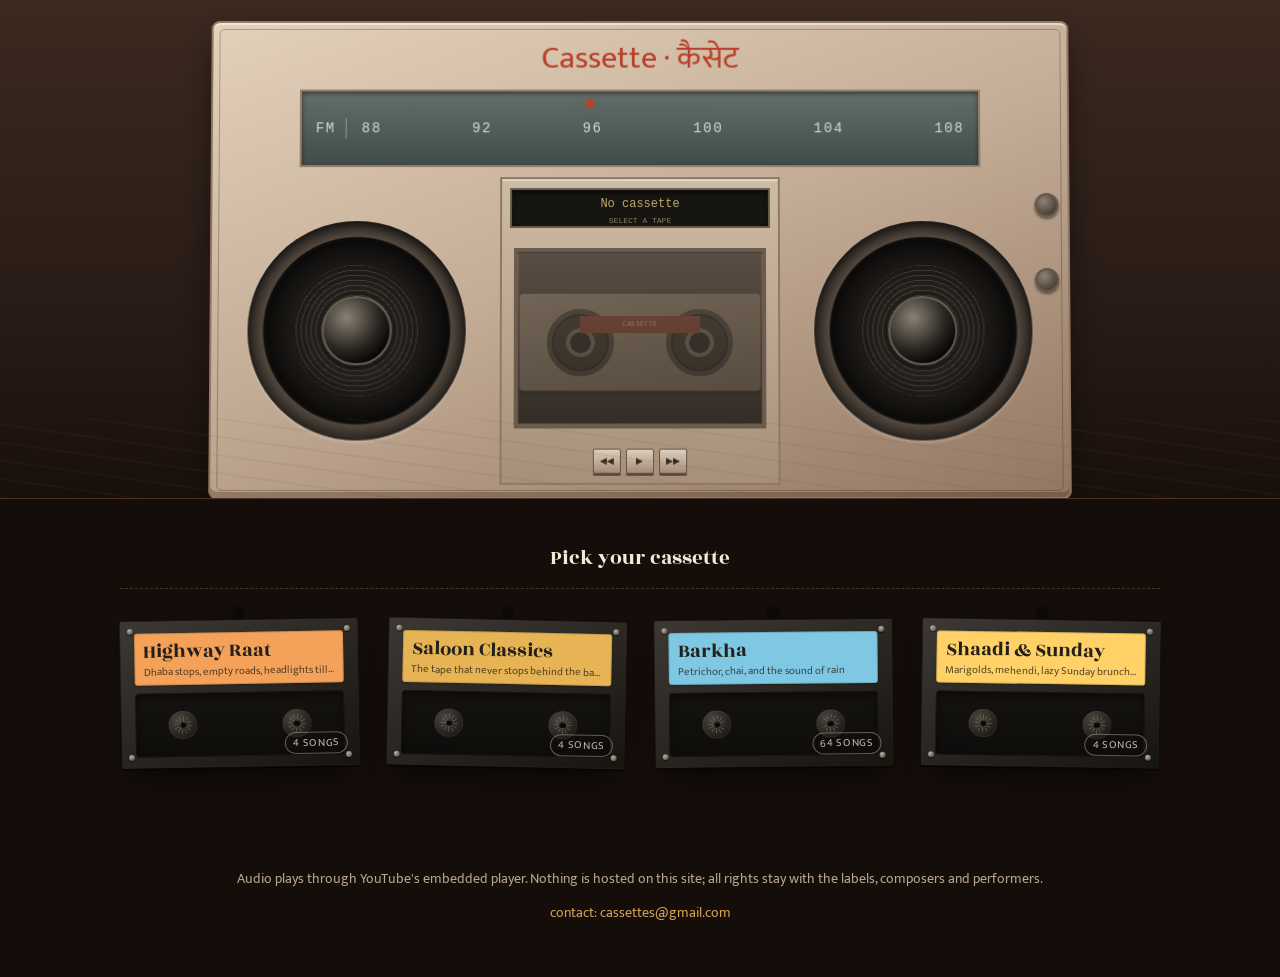
<file: index.html>
<!DOCTYPE html>
<html lang="en">
<head>
  <meta charset="UTF-8" />
  <meta name="viewport" content="width=device-width, initial-scale=1" />
  <title>Cassette — pick a tape</title>
  <meta name="description" content="Pull up a chair at the Deluxe Saloon: mood-based radio for a neighbourhood barber shop." />
  <link rel="stylesheet" href="/base.css" />
  <link rel="stylesheet" href="/index.css" />
</head>
<body>

  <section class="boombox-section">

    <div class="boombox-scene">

      <div class="boombox-shadow"></div>

      <div class="boombox">

        <!-- top controls -->
        <div class="boombox-top">
          Cassette &middot; कैसेट
        <!-- <h1 class="boombox-text"></h1> -->

          

        </div>


        <!-- radio display -->
        <div class="radio-display">

          <div class="radio-band">

            <div class="radio-band-label">
              FM
            </div>

            <div class="frequency">
              <span>88</span>
              <span>92</span>
              <span>96</span>
              <span>100</span>
              <span>104</span>
              <span>108</span>
            </div>

          </div>

          <div class="radio-indicator"></div>

        </div>


        <!-- speaker left -->
        <div class="speaker speaker-left">

          <div class="speaker-ring">

            <div class="speaker-cone">

              <div class="speaker-center"></div>

            </div>

          </div>

        </div>


        <!-- central cassette player -->
        <div class="player-unit">

          <div class="player-screen">

            <div class="player-title" id="player-title">
              No cassette
            </div>

            <div class="player-status" id="player-status">
              Select a tape
            </div>

          </div>


          <div
            class="cassette-slot"
            id="cassette-slot"
          >

            <div class="slot-door">

              <div
                class="inserted-cassette"
                id="inserted-cassette"
              >

                <div class="mini-reel left"></div>
                <div class="mini-reel right"></div>

                <div
                  class="inserted-label"
                  id="inserted-label"
                >
                  CASSETTE
                </div>

              </div>

            </div>

          </div>


          <div class="player-buttons">

            <button type="button" data-control="rewind">
              ◀◀
            </button>

            <button
              type="button"
              data-control="play"
              id="play-button"
            >
              ▶
            </button>

            <button type="button" data-control="forward">
              ▶▶
            </button>

          </div>

        </div>


        <!-- speaker right -->
        <div class="speaker speaker-right">

          <div class="speaker-ring">

            <div class="speaker-cone">

              <div class="speaker-center"></div>

            </div>

          </div>

        </div>


        <!-- side controls -->
        <div class="side-control-volume"></div>
        <div class="side-control-tune"></div>

      </div>

    </div>


    <!-- Actual YouTube player.
         Keep this visually hidden but present in the DOM. -->
    <div
      id="youtube-player"
      class="youtube-player"
      aria-hidden="true"
    ></div>

  </section>

  <section class="mood-prompt">
    <h2>Pick your cassette</h2>
  </section>

  <main>
    <div class="tile-grid" id="tile-grid">
      <!-- tiles are rendered here by js/home.js from js/config.js -->
    </div>
  </main>

  <footer class="site-footer">
    <p>
      Audio plays through YouTube's embedded player. Nothing is hosted on this
      site; all rights stay with the labels, composers and performers.
    </p>
    <p><a href="mailto:cassettes@gmail.com">contact: cassettes@gmail.com</a></p>
  </footer>

  <script src="/config.js"></script>
  <script src="/index.js"></script>
</body>
</html>
</file>
<file: base.css>
@import url('https://fonts.googleapis.com/css2?family=Rozha+One&family=Mukta:wght@400;500;600;700&display=swap');

:root {
  --color-bg: #140d09;
  --color-surface: #241811;
  --color-panel: #2f2018;
  --color-panel-line: #4a3325;
  --color-cream: #f4e9d8;
  --color-muted: #b8a48c;
  --color-red: #b8402a;
  --color-gold: #d1a054;

  --font-display: 'Rozha One', serif;
  --font-body: 'Mukta', sans-serif;

  --radius: 3px;
  --shadow-frame: 0 2px 0 rgba(0, 0, 0, 0.35), 0 18px 30px -14px rgba(0, 0, 0, 0.6);
}

* {
  box-sizing: border-box;
}

html {
  color-scheme: dark;
}

body {
  margin: 0;
  background: var(--color-bg);
  color: var(--color-cream);
  font-family: var(--font-body);
  line-height: 1.5;
  -webkit-font-smoothing: antialiased;
}

h1, h2, h3 {
  font-family: var(--font-display);
  font-weight: 400;
  margin: 0;
}

a {
  color: inherit;
}

button {
  font-family: inherit;
}

/* signature element: a thin hand-painted barber-pole strip that runs
   along the very top of every page. quiet, but marks the site. */
.pole-strip {
  height: 6px;
  width: 100%;
  background: repeating-linear-gradient(
    -45deg,
    var(--color-red) 0px,
    var(--color-red) 14px,
    var(--color-cream) 14px,
    var(--color-cream) 20px,
    var(--color-gold) 20px,
    var(--color-gold) 34px
  );
  background-size: 200% 100%;
  animation: pole-scroll 6s linear infinite;
}

@media (prefers-reduced-motion: reduce) {
  .pole-strip {
    animation: none;
  }
}

@keyframes pole-scroll {
  from { background-position: 0 0; }
  to   { background-position: -48px 0; }
}

.site-footer {
  text-align: center;
  padding: 28px 16px 40px;
  color: var(--color-muted);
  font-size: 0.85rem;
}

.site-footer a {
  color: var(--color-gold);
  text-decoration: none;
}

.site-footer a:hover {
  text-decoration: underline;
}

.back-link {
  display: inline-flex;
  align-items: center;
  gap: 6px;
  font-family: var(--font-body);
  font-weight: 600;
  font-size: 0.9rem;
  text-decoration: none;
  color: var(--color-cream);
  opacity: 0.85;
  padding: 6px 2px;
}

.back-link:hover {
  opacity: 1;
}

.back-link:focus-visible,
a:focus-visible,
button:focus-visible {
  outline: 2px solid var(--color-gold);
  outline-offset: 3px;
}

/* ---- background patterns, applied per playlist mood ---- */
.pattern-dots {
  background-image: radial-gradient(rgba(255, 255, 255, 0.10) 1.5px, transparent 1.5px);
  background-size: 22px 22px;
}

.pattern-stripes {
  background-image: repeating-linear-gradient(
    115deg,
    rgba(255, 255, 255, 0.06) 0px,
    rgba(255, 255, 255, 0.06) 2px,
    transparent 2px,
    transparent 26px
  );
}

.pattern-waves {
  background-image: repeating-radial-gradient(
    circle at 20% 30%,
    rgba(255, 255, 255, 0.07) 0px,
    rgba(255, 255, 255, 0.07) 1px,
    transparent 1px,
    transparent 24px
  );
}

.pattern-grain {
  background-image: radial-gradient(rgba(255, 255, 255, 0.09) 1px, transparent 1px);
  background-size: 6px 6px;
}
</file>
<file: index.css>
.home-header {
  text-align: center;
  padding: 56px 20px 28px;
  border-bottom: 1px solid var(--color-panel-line);
}

.home-header .kicker {
  display: block;
  font-size: 0.78rem;
  letter-spacing: 0.22em;
  text-transform: uppercase;
  margin-bottom: 14px;
}

.home-header h1 {
  font-size: clamp(2.4rem, 6vw, 3.6rem);
  color: var(--color-cream);
}

.home-header .hindi {
  display: block;
  font-size: clamp(1.4rem, 4vw, 2rem);
  margin-bottom: 6px;
  color: var(--color-red);
}

.home-header p.subtitle {
  max-width: 46ch;
  margin: 14px auto 0;
  color: var(--color-muted);
  font-size: 0.98rem;
}

.mood-prompt {
    text-align: center;
  max-width: 1080px;
  margin: 0 auto;
  padding: 44px 20px 20px;
}

.mood-prompt h2 {
  font-size: 1.3rem;
  color: var(--color-cream);
  border-bottom: 1px dashed var(--color-panel-line);
  padding-bottom: 14px;
}

.tile-grid {
  max-width: 1080px;
  margin: 0 auto;
  padding: 10px 20px 60px;
  display: grid;
  grid-template-columns: repeat(auto-fit, minmax(230px, 1fr));
  gap: 28px;
}

.tile {
  position: relative;
  display: block;
  text-decoration: none;
  color: var(--color-cream);
  border-radius: var(--radius);
  border: 1px solid rgba(0, 0, 0, 0.35);
  box-shadow: var(--shadow-frame);
  padding: 26px 20px 22px;
  min-height: 168px;
  overflow: hidden;
  transform: rotate(var(--tilt, -1deg));
  transition: transform 180ms ease, box-shadow 180ms ease;
}

.tile::before {
  /* nail + string, hanging-signboard cue */
  content: "";
  position: absolute;
  top: -10px;
  left: 50%;
  width: 8px;
  height: 8px;
  background: #0c0805;
  border-radius: 50%;
  transform: translateX(-50%);
  box-shadow: 0 0 0 3px rgba(0, 0, 0, 0.25);
}

.tile:nth-child(2n) { --tilt: 1.2deg; }
.tile:nth-child(3n) { --tilt: -0.6deg; }
.tile:nth-child(4n) { --tilt: 0.9deg; }

.tile:hover,
.tile:focus-visible {
  transform: rotate(0deg) translateY(-3px);
  box-shadow: 0 4px 0 rgba(0, 0, 0, 0.35), 0 24px 34px -14px rgba(0, 0, 0, 0.65);
}

.tile .mood-name {
  font-family: var(--font-display);
  font-size: 1.6rem;
  display: block;
  margin-bottom: 8px;
}

.tile .mood-tagline {
  display: block;
  font-size: 0.9rem;
  color: rgba(244, 233, 216, 0.85);
  max-width: 34ch;
}

.tile .mood-count {
  position: absolute;
  right: 16px;
  bottom: 14px;
  font-size: 0.78rem;
  letter-spacing: 0.06em;
  text-transform: uppercase;
  color: rgba(244, 233, 216, 0.75);
  border: 1px solid rgba(244, 233, 216, 0.35);
  padding: 3px 8px;
  border-radius: 999px;
}

.cassette-tile {
  position: relative;
  display: block;
  text-decoration: none;
  transform: rotate(var(--tilt, -1deg));
  transition: transform 200ms ease;
}

.cassette-tile:nth-child(2n) { --tilt: 1.2deg; }
.cassette-tile:nth-child(3n) { --tilt: -0.6deg; }
.cassette-tile:nth-child(4n) { --tilt: 0.9deg; }

.cassette-tile::before {
  /* same nail + string cue as .tile, so it still hangs on the wall */
  content: "";
  position: absolute;
  top: -10px;
  left: 50%;
  width: 8px;
  height: 8px;
  background: #0c0805;
  border-radius: 50%;
  transform: translateX(-50%);
  box-shadow: 0 0 0 3px rgba(0, 0, 0, 0.25);
  z-index: 2;
}

.cassette-tile:hover,
.cassette-tile:focus-visible {
  transform: rotate(0deg) translateY(-4px);
}

.cassette-body {
  position: relative;
  aspect-ratio: 5 / 3.1;
  border-radius: var(--radius);
  border: 1px solid rgba(0, 0, 0, 0.35);
  box-shadow: var(--shadow-frame);
  background: linear-gradient(155deg, #3c3833, #2c2925 45%, #17150f);
  padding: 12px 14px 10px;
  display: flex;
  flex-direction: column;
  gap: 8px;
  overflow: hidden;
  transition: box-shadow 200ms ease;
}

.cassette-tile:hover .cassette-body,
.cassette-tile:focus-visible .cassette-body {
  box-shadow: 0 4px 0 rgba(0, 0, 0, .35), 0 24px 34px -14px rgba(0, 0, 0, .65);
}

.cassette-screw {
  position: absolute;
  width: 6px;
  height: 6px;
  border-radius: 50%;
  background: radial-gradient(circle at 35% 30%, #b8b2a6, #5b564c 75%);
  box-shadow: 0 1px 1px rgba(0, 0, 0, .6);
}
.cassette-screw.tl { top: 7px; left: 7px; }
.cassette-screw.tr { top: 7px; right: 7px; }
.cassette-screw.bl { bottom: 7px; left: 7px; }
.cassette-screw.br { bottom: 7px; right: 7px; }

.cassette-label {
  background: var(--label, var(--color-gold));
  border-radius: 3px;
  padding: 7px 9px 5px;
  position: relative;
  box-shadow: inset 0 0 0 1px rgba(0, 0, 0, .15), 0 1px 2px rgba(0, 0, 0, .25);
}
.cassette-label .mood-name {
  display: block;
  font-family: var(--font-display);
  font-size: 1.25rem;
  line-height: 1.1;
  color: #241f18;
  white-space: nowrap;
  overflow: hidden;
  text-overflow: ellipsis;
}
.cassette-label .mood-tagline {
  display: block;
  margin-top: 2px;
  font-size: .68rem;
  color: rgba(36, 31, 24, .75);
  white-space: nowrap;
  overflow: hidden;
  text-overflow: ellipsis;
}

.cassette-window {
  flex: 1;
  background: linear-gradient(180deg, #151310, #0e0d0b);
  border-radius: 4px;
  box-shadow: inset 0 0 0 1px rgba(255, 255, 255, .04), inset 0 3px 8px rgba(0, 0, 0, .6);
  display: flex;
  align-items: center;
  justify-content: space-between;
  padding: 0 16%;
  position: relative;
}

.cassette-reel {
  position: relative;
  width: 20%;
  aspect-ratio: 1;
  border-radius: 50%;
  background: radial-gradient(circle at 35% 30%, #4a453d, #201d19 72%);
  box-shadow: inset 0 0 0 1px rgba(255, 255, 255, .05);
  display: flex;
  align-items: center;
  justify-content: center;
}
.cassette-reel::before {
  content: "";
  width: 62%;
  height: 62%;
  border-radius: 50%;
  background: repeating-conic-gradient(from 0deg, #a9a293 0deg 7deg, transparent 7deg 30deg);
  opacity: .3;
}
.cassette-reel::after {
  content: "";
  position: absolute;
  top: 50%;
  left: 50%;
  width: 22%;
  height: 22%;
  border-radius: 50%;
  background: #0a0908;
  box-shadow: inset 0 1px 1px rgba(255, 255, 255, .18);
  transform: translate(-50%, -50%);
}
.cassette-tile:hover .cassette-reel,
.cassette-tile:focus-visible .cassette-reel {
  animation: cassette-spin 1.6s linear infinite;
}
.cassette-tile:hover .cassette-reel:last-child { animation-duration: 1.9s; }
@keyframes cassette-spin { to { transform: rotate(360deg); } }

.cassette-count {
  position: absolute;
  right: 12px;
  bottom: 12px;
  font-size: .68rem;
  letter-spacing: .06em;
  text-transform: uppercase;
  color: rgba(244, 233, 216, .75);
  border: 1px solid rgba(244, 233, 216, .35);
  padding: 2px 7px;
  border-radius: 999px;
  z-index: 2;
}

@media (prefers-reduced-motion: reduce) {
  .cassette-tile, .cassette-body, .cassette-reel { transition: none; animation: none !important; }
}


/* ==================== */

.boombox-section {
  position: relative;

  /* padding:
    30px
    20px
    40px; */

  overflow: hidden;

  background:
    linear-gradient(
      to bottom,
      #3c2920,
      #261914 70%,
      #180f0b
    );

  border-bottom:
    1px solid
    var(--color-panel-line);
}


/* subtle wooden counter */

.boombox-section::after {
  content: "";

  position: absolute;

  left: 0;
  right: 0;
  bottom: 0;

  height: 80px;

  background:
    repeating-linear-gradient(
      8deg,
      rgba(124, 83, 49, 0.18) 0px,
      rgba(124, 83, 49, 0.18) 2px,
      transparent 2px,
      transparent 18px
    );

  opacity: 0.45;

  pointer-events: none;
}


.boombox-scene {
  position: relative;

  width: min(
    860px,
    96vw
  );

  margin:
    0 auto;

  padding-top: 20px;

  perspective: 1000px;
}


/* ============================================================
   SHADOW
   ============================================================ */

.boombox-shadow {
  position: absolute;

  left: 5%;
  right: 5%;
  bottom: 5px;

  height: 25px;

  background:
    rgba(0, 0, 0, 0.65);

  filter: blur(14px);

  border-radius: 50%;
}


/* ============================================================
   BOOMBOX BODY
   ============================================================ */
.boombox {
  position: relative;

  display: grid;

  grid-template-columns:
    1fr
    1.05fr
    1fr;

  grid-template-rows:
    45px
    78px
    1fr;

  gap: 10px;

  width: 100%;

  aspect-ratio: 1.8 / 1;

  min-height: 300px;

  padding:
    12px;

  border-radius: 8px;

  border:
    2px solid
    #927863;

  background:
    linear-gradient(
      160deg,
      #e4d1bb,
      #c4ad97 48%,
      #927761
    );

  box-shadow:
    inset 0 2px 0 rgba(255,255,255,0.5),
    inset 0 -5px 0 rgba(55,35,25,0.3),
    0 15px 35px rgba(0,0,0,0.45);

  transform:
    rotateX(1deg);
}


/* plastic outer frame */

.boombox::before {
  content: "";

  position: absolute;

  inset: 6px;

  border:
    1px solid
    rgba(70, 45, 30, 0.35);

  border-radius: 5px;

  pointer-events: none;
}


/* ============================================================
   ANTENNA
   ============================================================ */

.antenna {
  position: absolute;

  width: 44%;

  height: 3px;

  top: -25px;
  right: 5%;

  background:
    #817362;

  transform:
    rotate(27deg);

  transform-origin: right center;

  box-shadow:
    0 1px 0 #e1d4c6;
}


/* ============================================================
   TOP CONTROLS
   ============================================================ */

.boombox-top {
  grid-column:
    1 /
    4;

  align-items: center;
  font-size: xx-large;
  gap: 12px;

  padding:
    0 18px;

  position: relative;
  text-align: center;
  color: var(--color-red);
}


.small-control {
  width: 28px;
  height: 11px;

  border-radius: 3px;

  background:
    linear-gradient(
      to bottom,
      #ad9881,
      #625245
    );

  border:
    1px solid
    #716151;

  box-shadow:
    inset 0 1px 0 rgba(255,255,255,0.35);
}


/* ============================================================
   RADIO DISPLAY
   ============================================================ */

.radio-display {
  grid-column:
    1 /
    4;

  position: relative;

  margin:
    0 9%;

  border:
    2px solid
    #9a806b;

  background:
    linear-gradient(
      to bottom,
      #61706c,
      #3f4d49
    );

  box-shadow:
    inset 0 2px 5px rgba(0,0,0,0.5);

  overflow: hidden;
}

.radio-band {
  position: absolute;

  inset: 0;

  display: flex;

  align-items: center;

  gap: 15px;

  padding:
    0 14px;

  color:
    #d7dbd0;

  font-family:
    monospace;

  font-size:
    clamp(
      8px,
      1.3vw,
      14px
    );

  letter-spacing: 0.12em;
}

.radio-band-label {
  padding-right: 10px;

  border-right:
    1px solid
    rgba(255,255,255,0.35);
}

.frequency {
  flex: 1;

  display: flex;

  justify-content:
    space-between;
}

.radio-indicator {
  position: absolute;

  top: 8px;
  left: 42%;

  width: 8px;
  height: 8px;

  border-radius: 50%;

  background:
    var(--color-red);

  box-shadow:
    0 0 9px
    rgba(184,64,42,0.7);

  animation:
    radio-blink 2s
    ease-in-out
    infinite;
}

@keyframes radio-blink {

  0%,
  100% {
    opacity: .45;
  }

  50% {
    opacity: 1;
  }
}


/* ============================================================
   SPEAKERS
   ============================================================ */

.speaker {
  position: relative;

  display: flex;

  align-items: center;
  justify-content: center;

  min-width: 0;
}


.speaker-ring {
  width: 82%;
  max-width: 235px;

  aspect-ratio: 1;

  border-radius: 50%;

  padding: 7%;

  background:
    radial-gradient(
      circle,
      #1c1916 0%,
      #0e0d0c 60%,
      #51473e 61%,
      #2b2621 70%,
      #6b5a4c 72%,
      #b7a18d 76%,
      #473b32 80%
    );

  box-shadow:
    inset 0 4px 8px rgba(0,0,0,0.45),
    0 3px 2px rgba(255,255,255,0.15);
}


.speaker-cone {
  width: 100%;
  height: 100%;

  border-radius: 50%;

  background:
    radial-gradient(
      circle,
      #181612,
      #24201c 35%,
      #0e0d0c 75%
    );

  display: flex;

  align-items: center;
  justify-content: center;

  box-shadow:
    inset 0 0 15px
    rgba(0,0,0,0.7);
}


.speaker-cone::before {
  content: "";

  width: 72%;
  height: 72%;

  border-radius: 50%;

  background:
    repeating-radial-gradient(
      circle,
      rgba(255,255,255,0.12) 0 1px,
      transparent 1px 5px
    );
}


.speaker-center {
  position: absolute;

  width: 26%;
  aspect-ratio: 1;

  border-radius: 50%;

  background:
    radial-gradient(
      circle at 35% 30%,
      #8a8174,
      #2c2924 50%,
      #080807 75%
    );

  border:
    2px solid
    #685f54;

  box-shadow:
    0 2px 5px rgba(0,0,0,0.6);
}


/* ============================================================
   CENTRAL PLAYER
   ============================================================ */

.player-unit {
  position: relative;

  display: flex;

  flex-direction: column;

  min-width: 0;

  padding:
    9px 8px;

  border:
    2px solid
    #8f7966;

  background:
    linear-gradient(
      to bottom,
      #cfbca5,
      #a79079
    );

  box-shadow:
    inset 0 2px 0 rgba(255,255,255,0.4);
}


.player-screen {
  height: 40px;
  text-align: center;
  padding:
    5px 8px;

  overflow: hidden;

  background:
    #161512;

  border:
    2px solid
    #66594c;

  box-shadow:
    inset 0 2px 5px rgba(0,0,0,0.8);
}


.player-title {
  color:
    #c2aa67;

  font-family:
    monospace;

  font-size:
    clamp(
      8px,
      1vw,
      12px
    );

  white-space:
    nowrap;

  overflow: hidden;

  text-overflow: ellipsis;
}


.player-status {
  color:
    #8a7d67;

  font-family:
    monospace;

  font-size:
    8px;

  margin-top: 2px;

  text-transform:
    uppercase;
}


/* ============================================================
   CASSETTE SLOT
   ============================================================ */

.cassette-slot {
  position: relative;

  flex: 1;

  min-height: 110px;

  margin:
    20px 4px;

  background:
    #171511;

  border:
    4px solid
    #6c5c4e;

  box-shadow:
    inset 0 4px 7px rgba(0,0,0,0.7);

  overflow: hidden;
}


.slot-door {
  position: absolute;

  inset: 0;

  background:
    linear-gradient(
      to bottom,
      #594d42,
      #332d26
    );

  border:
    1px solid
    rgba(255,255,255,0.08);

  transition:
    transform
    500ms cubic-bezier(.22,.61,.36,1);
}


.cassette-slot.loaded .slot-door {
  transform:
    translateY(-48%);
}


/* ============================================================
   INSERTED CASSETTE
   ============================================================ */

.inserted-cassette {
  /* position: absolute;

  left: 8%;
  right: 8%;

  top: 25%; */

  height: 58%;

  border-radius: 4px;

  background:
    linear-gradient(
      150deg,
      #d6c0a4,
      #ad9679
    );

  border:
    1px solid
    #6b5a4b;

  display: flex;

  align-items: center;
  justify-content: space-around;

  opacity: .25;

  transform:
    translateY(40px);

  transition:
    550ms
    cubic-bezier(.2,.8,.2,1);

  box-shadow:
    0 3px 7px rgba(0,0,0,0.55);
}


.cassette-slot.loaded .inserted-cassette {
  opacity: 1;

  transform:
    translateY(0);
}


.inserted-label {
  position: absolute;

  left: 25%;
  right: 25%;

  top: 23%;

  padding:
    3px 5px;

  background:
    var(--color-red);

  color:
    #f4e9d8;

  text-align:
    center;

  font-family:
    var(--font-body);

  font-size:
    7px;

  font-weight:
    700;

  text-transform:
    uppercase;

  letter-spacing:
    .06em;
}


.mini-reel {
  width: 28%;
  aspect-ratio: 1;

  border-radius: 50%;

  border:
    5px solid
    #4c443b;

  background:
    radial-gradient(
      circle,
      #0b0b0a 0 25%,
      #938777 26% 35%,
      #28251f 36% 65%,
      #090807 66%
    );
}


.inserted-cassette.playing
.mini-reel {
  animation:
    cassette-reel-spin
    1.1s
    linear
    infinite;
}


.inserted-cassette.playing
.mini-reel:last-of-type {
  animation-duration:
    1.4s;
}


@keyframes cassette-reel-spin {

  to {
    transform:
      rotate(360deg);
  }

}


/* ============================================================
   PLAYER BUTTONS
   ============================================================ */

.player-buttons {
  display: flex;

  justify-content: center;

  gap: 5px;
}


.player-buttons button {
  min-width: 28px;

  padding:
    4px 6px;

  border:
    1px solid
    #635446;

  border-radius: 2px;

  background:
    linear-gradient(
      to bottom,
      #ddd0be,
      #a38d78
    );

  color:
    #372c23;

  font-size:
    9px;

  cursor:
    pointer;

  box-shadow:
    0 2px 0 #59483a;
}


.player-buttons button:active {
  transform:
    translateY(2px);

  box-shadow:
    none;
}


/* ============================================================
   SIDE KNOBS
   ============================================================ */

.side-control-volume,
.side-control-tune {
  position: absolute;

  right: 7px;

  width: 24px;
  height: 24px;

  border-radius: 50%;

  background:
    radial-gradient(
      circle at 35% 30%,
      #918172,
      #302a24
    );

  border:
    2px solid
    #64564a;

  box-shadow:
    0 2px 3px rgba(0,0,0,0.5);
}

.side-control-volume {
  top: 36%;

  right: 9px;
}

.side-control-tune {
  top: 52%;

  right: 9px;
}


/* ============================================================
   YOUTUBE
   ============================================================ */

.youtube-player {
  position: absolute;

  width: 1px;
  height: 1px;

  overflow: hidden;

  opacity: 0;

  pointer-events: none;
}
</file>
